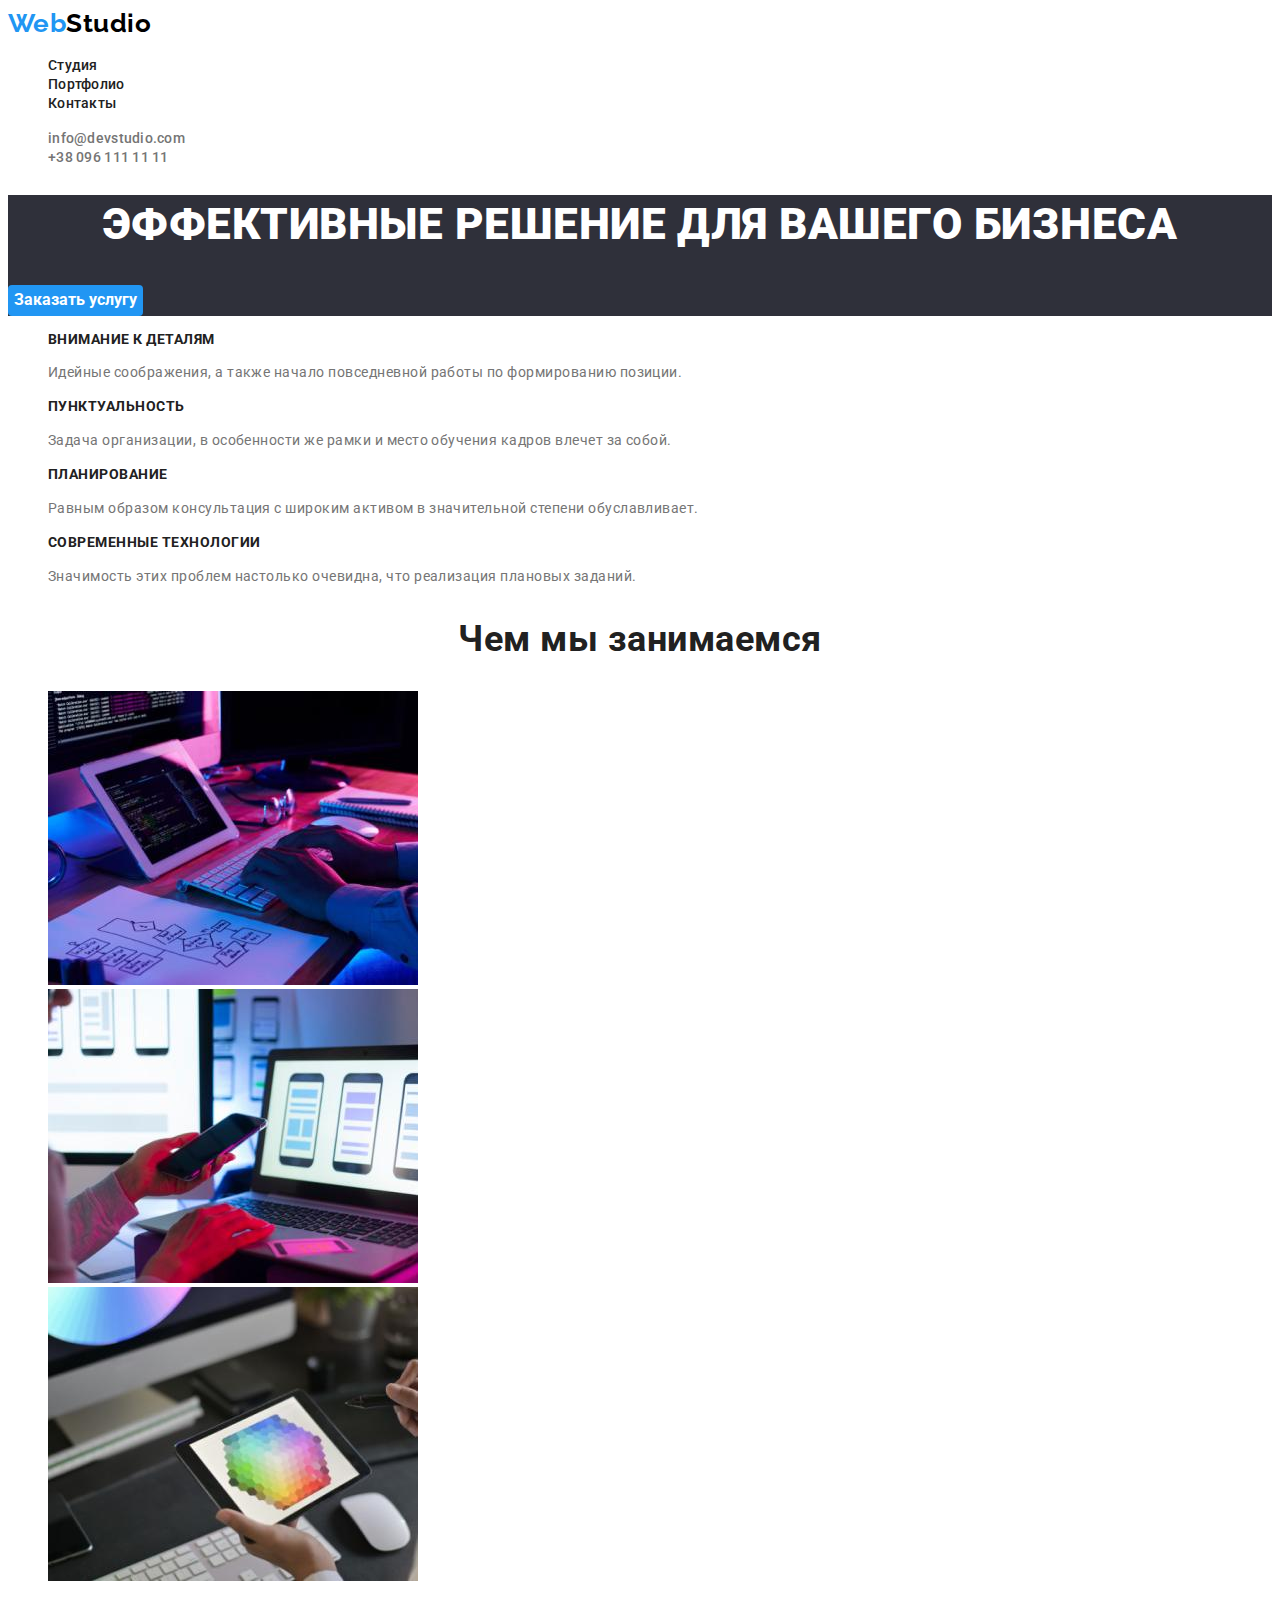
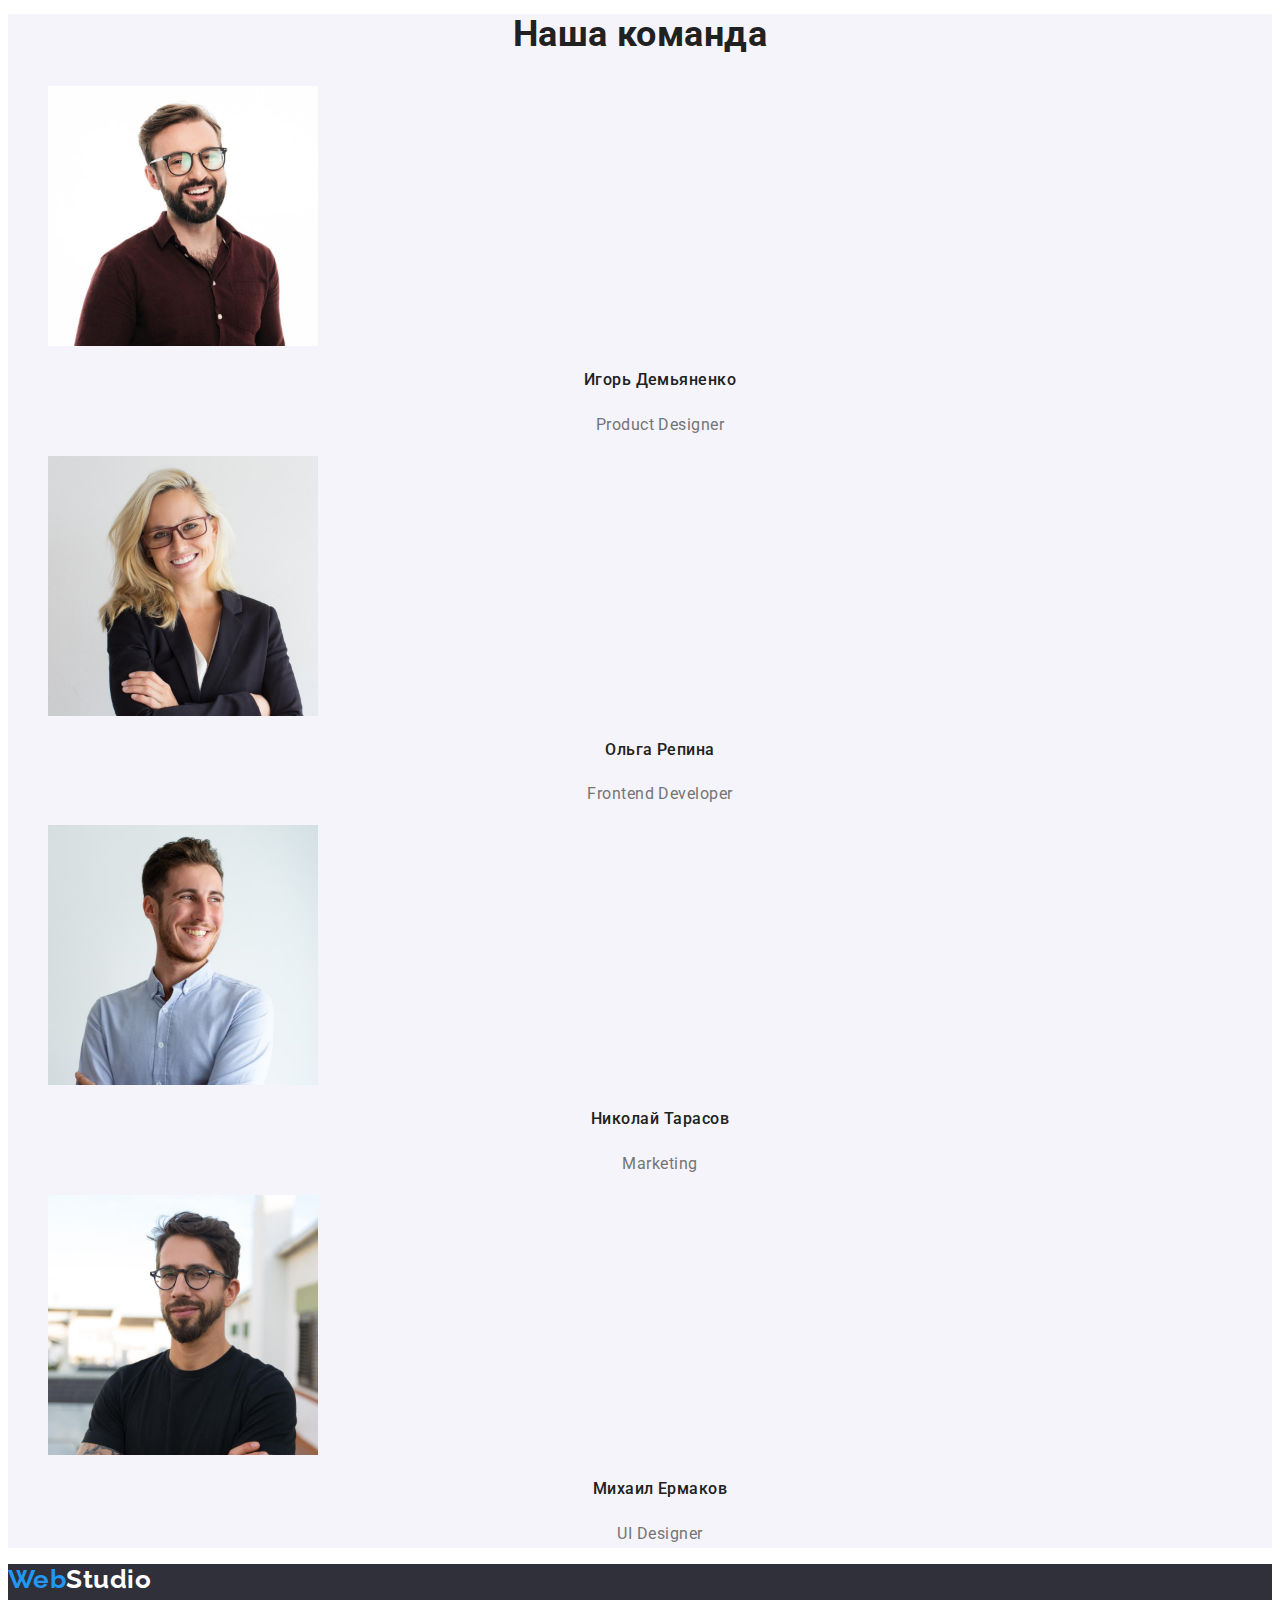
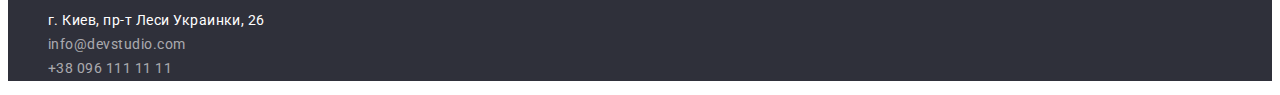
<file: index.html>
<!DOCTYPE html>
<html lang="ru">

<head>
    <meta charset="UTF-8">
    <meta http-equiv="X-UA-Compatible" content="IE=edge">
    <meta name="viewport" content="width=>, initial-scale=1.0">
    <title>Студия</title>
    <link rel="preconnect" href="https://fonts.googleapis.com">
    <link rel="preconnect" href="https://fonts.gstatic.com" crossorigin>
    <link  href="https://fonts.googleapis.com/css2?family=Raleway:wght@700&family=Roboto:wght@400;500;700;900&display=swap" rel="stylesheet">
    <link rel="stylesheet" href="./css/styles.css"/>
    
</head>

<body>
    <!--Шапка-->
    <header class="header">
        <nav class="header-nav">
            <a href="./index.html" class="header-logo" lang="en">Web<span class="header-logo-two">Studio</span></a>
            <ul class="header-list list">
                <li><a href="./index.html" class="header-link-current link">Студия</a></li>
                <li><a href="./portfolio.html" class="header-link link">Портфолио</a></li>
                <li><a href="" class="header-link link">Контакты</a></li>
            </ul>
        </nav>
            <ul class="header-auth-nav list">
                <li><a href="mailto:info@devstudio.com" class="header-auth-nav-info link">info@devstudio.com</a></li>
                <li><a href="tel:+380961111111" class="header-auth-nav-info link">+38 096 111 11 11</a></li>
            </ul>
    </header>
    <main>
    <!--Блок герой-->
        <section class="hero">
            <h1 class="hero-tittle">Эффективные решение для вашего бизнеса</h1>
            <button type="button" class="button-primary">Заказать услугу</button>
        </section>
    <!--Особенности-->
    <section class="section-persons">
        <h2 class="visually-hidden">Особенности</h2>
        <ul class="persons-list list">
            <li class="persons-item">
                <h3 class="persons-tittle">Внимание к деталям</h3>
                <p class="persons-text">Идейные соображения, а также начало повседневной работы по формированию позиции.</p>
            </li>
            <li class="persons-item">
                <h3 class="persons-tittle">Пунктуальность</h3>
                <p class="persons-text">Задача организации, в особенности же рамки и место обучения кадров влечет за собой.</p>
            </li>
            <li class="persons-item">
                <h3 class="persons-tittle">Планирование</h3>
                <p class="persons-text">Равным образом консультация с широким активом в значительной степени обуславливает.</p>
            </li>
            <li class="persons-item">
                <h3 class="persons-tittle">Современные технологии</h3>
                <p class="persons-text">Значимость этих проблем настолько очевидна, что реализация плановых заданий.</p>
            </li>
        </ul>
    </section>
    <!--Чем мы занимаемся-->
    <section class="section-work">
        <h2 class="section-tittle">Чем мы занимаемся</h2>
        <ul class="work-list list">
            <li class="work-item">
                    <img src="./images/img.jpg " alt="компьютер" width="370" />
            </li>
            <li class="work-item">
                    <img src="./images/img1.jpg" alt="телефон и компьютер" width="370" />
            </li>
            <li class="work-item">
                    <img src="./images/img3.jpg" alt="планшет" width="370" />
            </li>
        </ul>
    </section>
    <!--Наша команда-->
    <section class="section-command">
        <h2 class="section-tittle">Наша команда</h2>
        <ul class="command-list list">
            <li class="command-item">
                <img src="./images/img4.jpg" alt="Игорь Демьяненко" width="270" />
                <h3 class="command-people">Игорь Демьяненко</h3>
                <p lang="en" class="command-special">Product Designer</p>
            </li>
            <li class="command-item">
                <img src="./images/img5.jpg" alt="Ольга Репина" width="270" />
                <h3 class="command-people">Ольга Репина</h3>
                <p lang="en" class="command-special">Frontend Developer</p>
            </li>
            <li class="command-item">
                <img src="./images/img6.jpg" alt="Николай Тарасов" width="270" />
                <h3 class="command-people">Николай Тарасов</h3>
                <p lang="en" class="command-special">Marketing</p>
            </li>
            <li class="command-item">
                <img src="./images/img7.jpg" alt="Михаил Ермаков" width="270" />
                <h3 class="command-people">Михаил Ермаков</h3>
                <p lang="en" class="command-special">UI Designer</p>
            </li>
        </ul>
    </section>
    </main>
    <!--Подвал -->
    <footer class="footer">
        <a href="" class="logo-footer link" lang="en">Web<span class="logo-footer-two">Studio</span></a>
        <address class="address">
            <ul class="address-list list">
            <li class="address-item">г. Киев, пр-т Леси Украинки, 26 </li>
            <li><a href="mailto:info@devstudio.com" class="address-item-contact">info@devstudio.com</a></li>
            <li><a href="tel:+380961111111" class="address-item-contact">+38 096 111 11 11</a></li>
        </ul>
        </address>
    </footer>
</body>
</html>
</file>
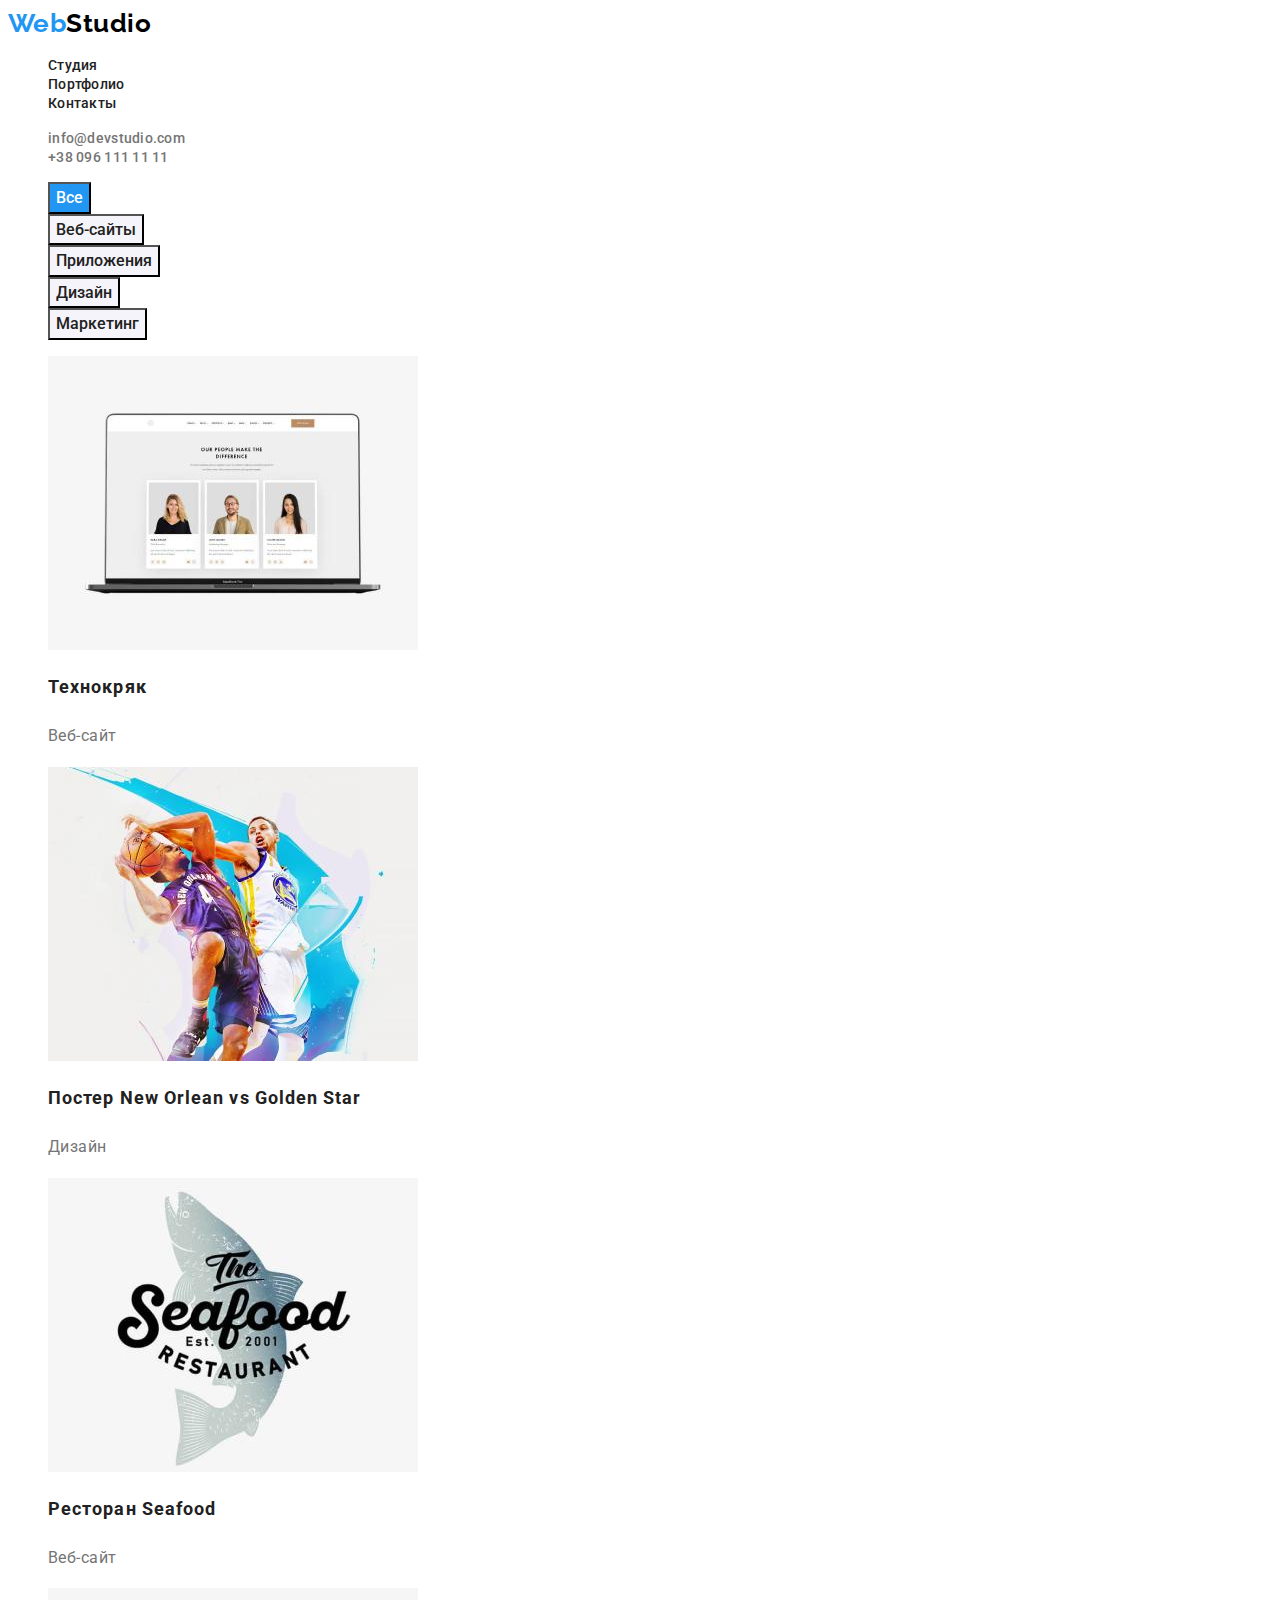
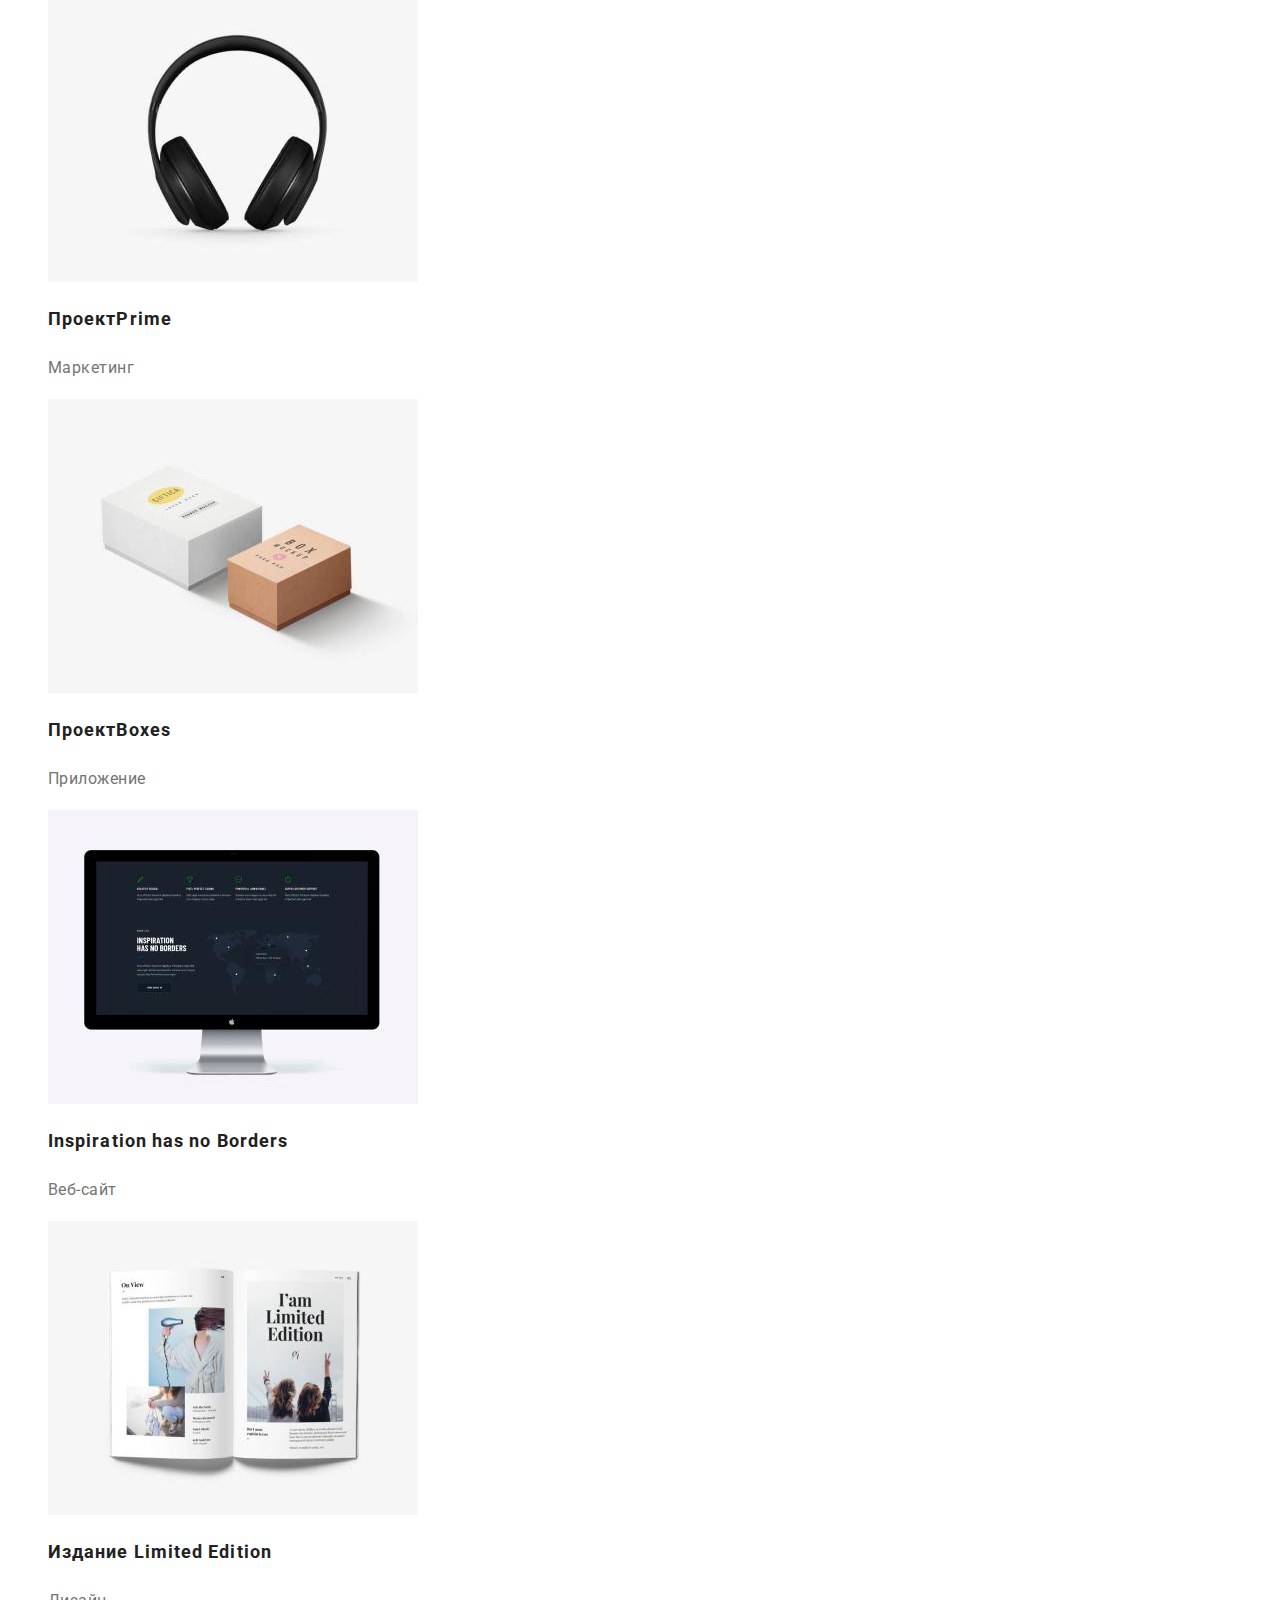
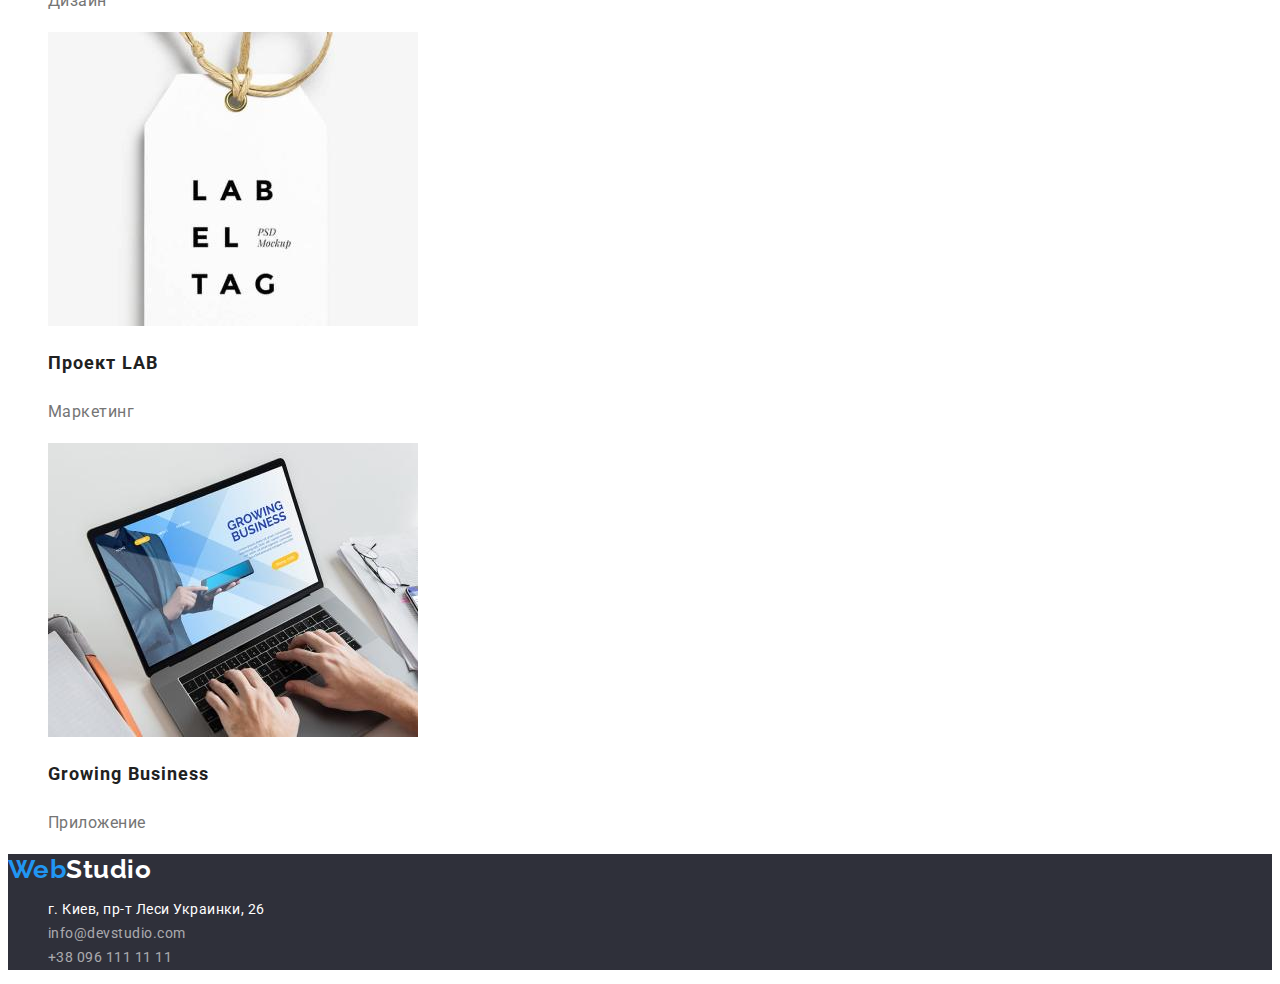
<file: portfolio.html>
<!DOCTYPE html>
<html lang="ru">
<head>
    <meta charset="UTF-8">
    <meta http-equiv="X-UA-Compatible" content="IE=edge">
    <meta name="viewport" content="width=device-width, initial-scale=1.0">
    <title>Портфолио</title>
    <link rel="preconnect" href="https://fonts.googleapis.com">
    <link rel="preconnect" href="https://fonts.gstatic.com" crossorigin>
    <link href="https://fonts.googleapis.com/css2?family=Raleway:wght@700&family=Roboto:wght@400;500;700;900&display=swap" rel="stylesheet">
    <link rel="stylesheet" href="./css/styles.css" />

   </head>
<body>
<!--Шапка-->
<header class="header">
    <nav class="header-nav">
        <a href="./index.html" class="header-logo" lang="en">Web<span class="header-logo-two">Studio</span></a>
        <ul class="header-list list">
            <li><a href="./index.html" class="header-link-current link">Студия</a></li>
            <li><a href="./portfolio.html" class="header-link link">Портфолио</a></li>
            <li><a href="" class="header-link link">Контакты</a></li>
        </ul>
    </nav>
        <ul class="header-auth-nav list">
            <li><a href="mailto:info@devstudio.com" class="header-auth-nav-info link">info@devstudio.com</a></li>
            <li><a href="tel:+380961111111" class="header-auth-nav-info link">+38 096 111 11 11</a></li>
        </ul>
</header>
    <main>
        <section>
            <h1 class="visually-hidden">Портфолио</h1>
                <ul class="button">
                    <li><button type="button" class="button-link-current">Все</button></li>
                    <li><button type="button" class="button-link">Вeб-сайты</button></li>
                    <li><button type="button" class="button-link">Приложения</button></li>
                    <li><button type="button" class="button-link">Дизайн</button></li>
                    <li><button type="button" class="button-link">Маркетинг</button></li>
                </ul>
                <ul class="project-list list">
                    <li class="progect-item">
                        <img src="./images/images.jpg" alt="технокряк" width="370" />
                        <h2 class="project-tittle">Технокряк</h2>
                        <p class="project-text"> Веб-сайт</p> 
                    </li>
                    <li class="progect-item">
                        <img src="./images/images1.jpg" alt="игроки" width="370" />
                        <h2 class="project-tittle">Постер <span lang="en"> New Orlean vs Golden Star</span></h2>
                        <p class="project-text"> Дизайн</p> 
                    </li>
                    <li class="progect-item">
                        <img src="./images/images2.jpg" alt="лого" width="370" />
                        <h2 class="project-tittle">Ресторан <span lang="en">Seafood</span></h2>
                        <p class="project-text"> Веб-сайт</p> 
                    </li>
                    <li class="progect-item">
                        <img src="./images/images3.jpg" alt="наушники" width="370" />
                        <h2 class="project-tittle">Проект<span lang="en">Prime</span></h2>
                        <p class="project-text">Маркетинг</p> 
                    </li>
                    <li class="progect-item">
                        <img src="./images/images4.jpg" alt="бокс" width="370" />
                        <h2 class="project-tittle">Проект<span lang="en">Boxes</span></h2>
                        <p class="project-text">Приложение</p> 
                    </li>
                    <li class="progect-item">
                        <img src="./images/images5.jpg" alt="монитор" width="370" />
                        <h2 lang="en" class="project-tittle">Inspiration has no Borders</h2>
                        <p class="project-text">Веб-сайт</p> 
                    </li>
                    <li class="progect-item">
                        <img src="./images/images6.jpg" alt="книга" width="370" />
                        <h2 class="project-tittle">Издание <span lang="en">Limited Edition</span></h2>
                        <p class="project-text">Дизайн</p> 
                    </li>
                    <li class="progect-item">
                        <img src="./images/images7.jpg" alt="лаб" width="370" />
                        <h2 class="project-tittle">Проект <span lang="en">LAB</span></h2>
                        <p class="project-text"> Маркетинг</p> 
                    </li>
                    <li class="progect-item">
                        <img src="./images/images8.jpg" alt="ноутбук" width="370" />
                        <h2 lang="en" class="project-tittle">Growing Business</h2>
                        <p class="project-text">Приложение</p> 
                    </li>
                </ul>
         </section>
    </main>
    <footer class="footer">
        <a href="" class="logo-footer link" lang="en">Web<span class="logo-footer-two">Studio</span></a>
        <address class="address">
            <ul class="address-list list">
            <li class="address-item">г. Киев, пр-т Леси Украинки, 26 </li>
            <li><a href="mailto:info@devstudio.com" class="address-item-contact">info@devstudio.com</a></li>
            <li><a href="tel:+380961111111" class="address-item-contact">+38 096 111 11 11</a></li>
        </ul>
        </address>
    </footer>
</body>
</html>
</file>
<file: css/styles.css>
:root{
    --primary-text-color: #757575;
    --tittle-text-color: #212121;
    --accent-color: #2196F3;
    --primary-white-color:#ffffff;
    --logo-color:#000000;
    --background-hero-color:#2F303A;
    --section-command-color:#F5F4FA;
    --address-contact-color:rgba(255, 255, 255, 0.6);
}




body{
    background-color: var(--primary-white-color);
    color: var(--primary-text-color);
    font-family: Roboto, sans-serif;
    letter-spacing: 0.03em;
}

.section-tittle{
    color: var(--tittle-text-color);
    font-weight: 700;
    font-size: 36px;
    line-height: 1.16;
    text-align: center;
}
.visually-hidden {
    position: absolute;
    width: 1px;
    height: 1px;
    margin: -1px;
    border: 0;
    padding: 0;
    white-space: nowrap;
    clip-path: inset(100%);
    clip: rect(0 0 0 0);
    overflow: hidden;
}

/* -----------------HEADER----------------- */
.list {
    list-style: none;
}
.link {
    text-decoration: none;
}
/* logo */
.header-logo{
    color: var(--accent-color);

    text-decoration: none;
    font-family: Raleway, cursive;
    font-weight: 700;
    font-size: 26px;
    line-height: 1.19;
}
.header-logo-two {
    color: var(--logo-color);
    
    font-family: Raleway, cursive;
    font-weight: 700;
    font-size: 26px;
    line-height: 1.19;
}
/* nav */
.header-link,
.header-link-current {
    color: var(--tittle-text-color);

    font-weight: 500;
    font-size: 14px;
    line-height: 1.14;
    letter-spacing: 0.02em; 
}
.header-auth-nav-info {
    color: var(--primary-text-color);

    font-weight: 500;
    font-size: 14px;
    line-height: 1.14;
    letter-spacing: 0.02em;
}
.header-list .link-current{
    color: var(--accent-color);

    font-weight: 500;
    font-size: 14px;
    line-height: 1.14;
    letter-spacing: 0.02em;; 
}
.header-list :hover,
.header-auth-nav :hover {
    color: var(--accent-color);
}
.header-list :focus,
.header-auth-nav :focus {
    color:var(--accent-color);
}

/* -----------------HERO----------------- */
.hero-tittle{
    color: var(--primary-white-color);

    font-weight: 900;
    font-size: 44px;
    line-height: 1.36;
    text-align: center;
    text-transform: uppercase;
}
.hero{
    background-color: var(--background-hero-color);
}
.button-primary{
    background-color: var(--accent-color);
    color: var(--primary-white-color);
    
    font-family: inherit;
    font-weight: bold;
    font-size: 16px;
    line-height: 1.8;
    cursor:pointer;
    border: 0;
    border-radius: 4px;
}

/* -----------------PERSONS----------------- */

.persons-tittle {
    color: var(--tittle-text-color);

    font-weight: 700;
    font-size: 14px;
    line-height: 1.14;
    text-transform: uppercase;
}
.persons-text {
    font-size: 14px;
    line-height: 1.71;
}

/* -----------------WORK----------------- */

/* -----------------COMMAND----------------- */

.section-command {
    background: var(--section-command-color);
}
.command-people {
    color: var(--tittle-text-color);

    font-weight: 500;
    font-size: 16px;
    line-height: 1.8;
    text-align: center;
}
.command-special{
    font-size: 16px;
    line-height: 1.8;
    text-align: center;
}

/* -----------------PORTFOLIO----------------- */
/* -----------------PROJECT----------------- */

.project-tittle{
    color: var(--tittle-text-color);

    font-weight: 700;
    font-size: 18px;
    line-height: 2;
    letter-spacing: 0.06em;
}
.project-text{
    font-weight: normal;
    font-size: 16px;
    line-height: 1.87;
}
/* -----------------FOOTER----------------- */
.footer {
    background-color: var(--background-hero-color);
}
.logo-footer {
    color: var(--accent-color);

    text-decoration: none;
    font-family: Raleway, cursive;
    font-weight: 700;
    font-size: 26px;
    line-height: 1.19;
}
.logo-footer-two {
    color:var(--primary-white-color);

    font-family: Raleway, cursive;
    font-weight: 700;
    font-size: 26px;
    line-height: 1.19;
}
.address-list{
    color: var(--primary-white-color);

    font-weight: normal;
    font-size: 14px;
    line-height: 1.7;
    font-style: initial;
}
.address-item-contact{
    color: var(--address-contact-color);

    text-decoration: none;
}
.address-item-contact:hover,
.address-item-contact:focus {
    color: var(--accent-color);
}


/* button */
.button {
    list-style: none;
}
.button-link{
    color: var(--tittle-text-color);
    background-color: var(--section-command-color);
    font-family: inherit;
    font-style: normal;
    font-weight: 500;
    font-size: 16px;
    line-height: 1.6;
    cursor:pointer;
}
.button-link-current,
.button-link:hover,
.button-link:focus{
    background-color: var(--accent-color);
    color: var(--primary-white-color);
    font-family: inherit;
    font-style: normal;
    font-weight: 500;
    font-size: 16px;
    line-height: 1.6;
}

    
/* .button-link-current {
    background-color: var(--accent-color);
    color: var(--primary-white-color);
    font-family: inherit;
    font-style: normal;
    font-weight: 500;
    font-size: 16px;
    line-height: 1.6; */
</file>
